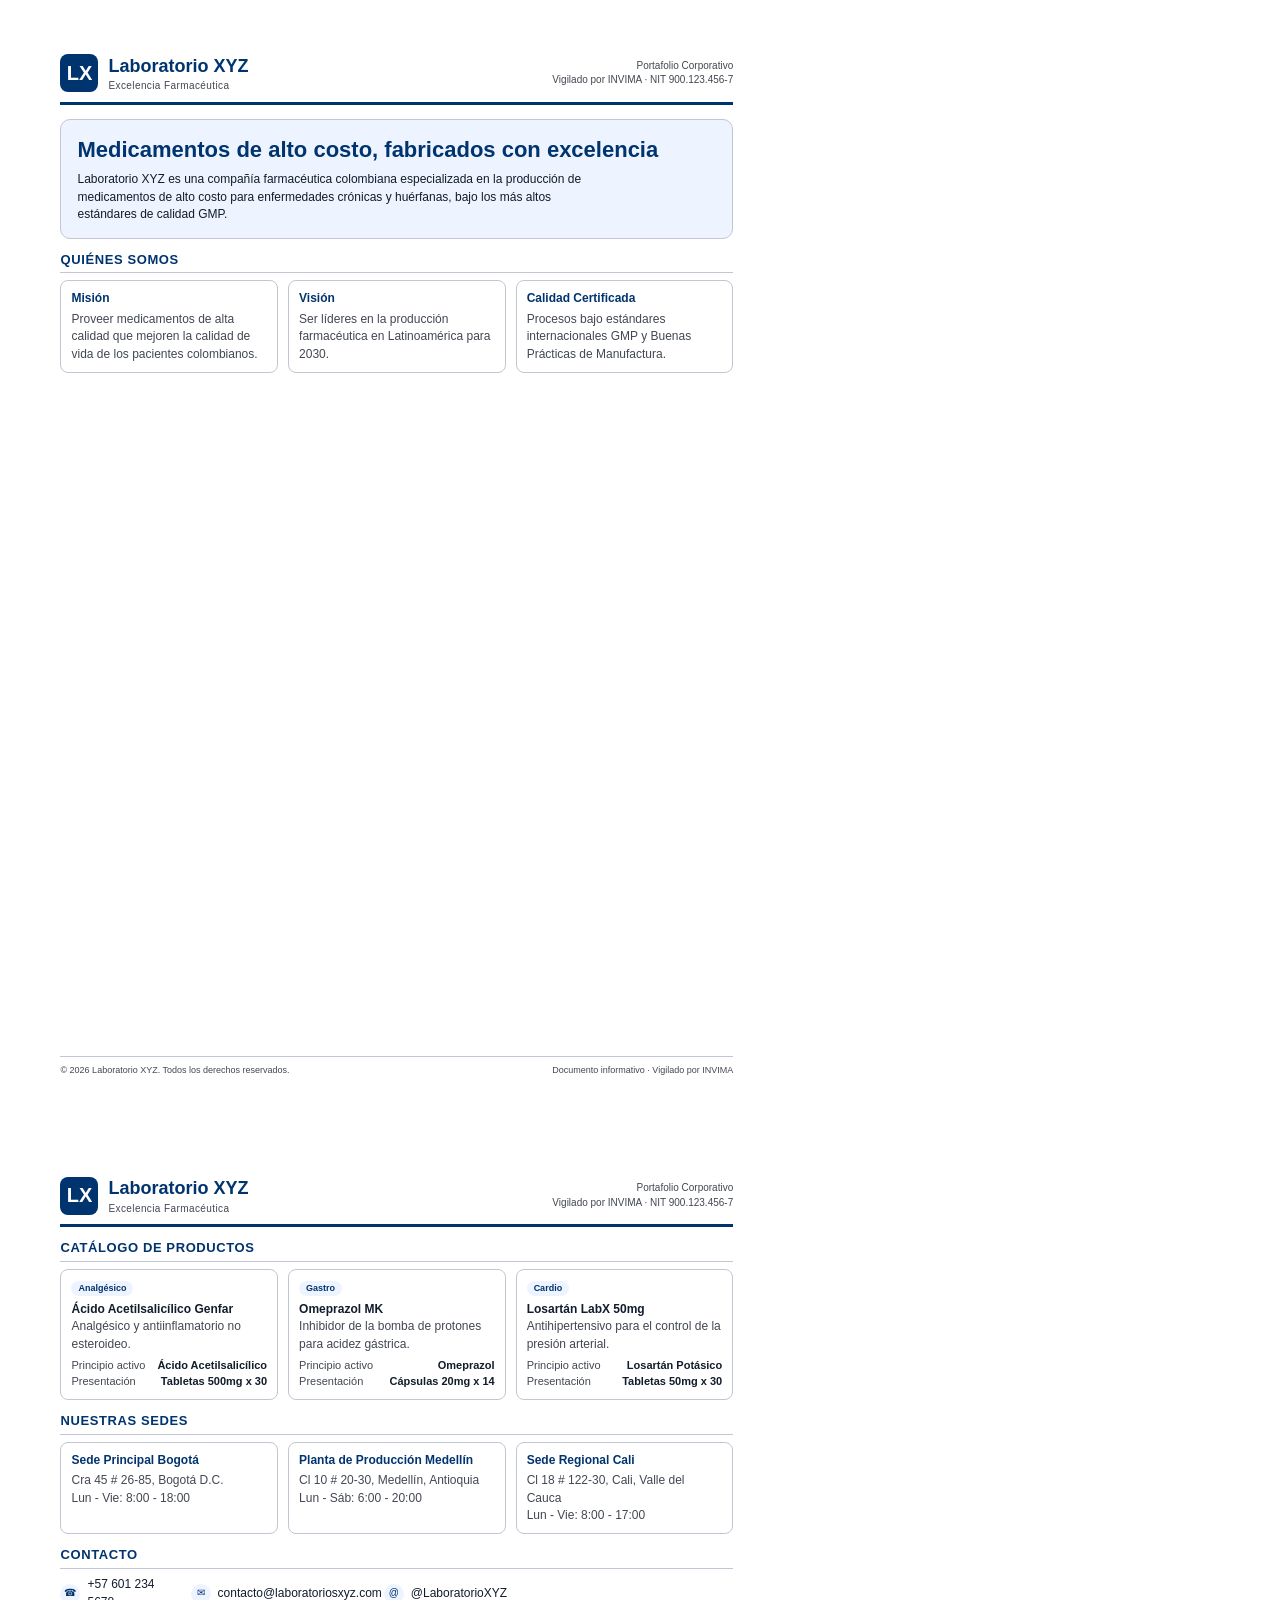
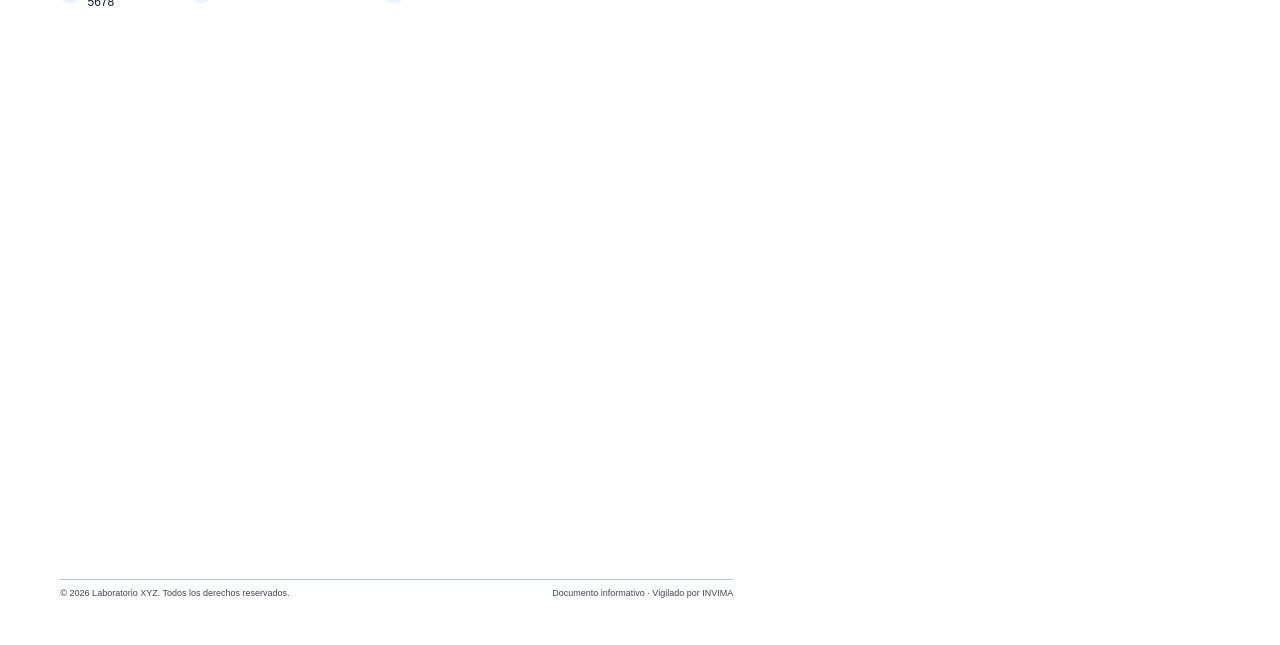
<file: docs/folleto/Folleto_Laboratorio_XYZ.html>
<!DOCTYPE html>
<html lang="es">
<head>
<meta charset="utf-8"/>
<meta name="viewport" content="width=device-width, initial-scale=1.0"/>
<title>Folleto Informativo — Laboratorio XYZ</title>
<style>
  @page { size: A4; margin: 0; }
  :root {
    --primary: #00346f;
    --primary-dark: #00224a;
    --primary-light: #eef4ff;
    --ink: #111c2c;
    --muted: #424751;
    --line: #c2c6d3;
  }
  * { margin: 0; padding: 0; box-sizing: border-box; }
  body {
    font-family: "Segoe UI", "Helvetica Neue", Arial, sans-serif;
    color: var(--ink);
    background: #ffffff;
    font-size: 12px;
    line-height: 1.45;
  }
  .page {
    width: 210mm;
    height: 297mm;
    padding: 14mm 16mm 12mm;
    display: flex;
    flex-direction: column;
    page-break-inside: avoid;
  }

  .header {
    display: flex;
    align-items: center;
    justify-content: space-between;
    padding-bottom: 8px;
    border-bottom: 3px solid var(--primary);
  }
  .brand { display: flex; align-items: center; gap: 10px; }
  .logo {
    width: 38px; height: 38px; border-radius: 8px;
    background: var(--primary); color: #fff;
    display: grid; place-items: center;
    font-size: 20px; font-weight: 700;
  }
  .brand-name { font-size: 18px; font-weight: 800; color: var(--primary); }
  .brand-sub { font-size: 10px; color: var(--muted); letter-spacing: 0.4px; }
  .header-right { text-align: right; font-size: 10px; color: var(--muted); }

  .hero {
    margin-top: 14px;
    background: var(--primary-light);
    border: 1px solid var(--line);
    border-radius: 10px;
    padding: 14px 16px;
  }
  .hero h1 { font-size: 22px; color: var(--primary); margin-bottom: 6px; }
  .hero p { max-width: 80%; }

  h2 {
    font-size: 13px; color: var(--primary);
    margin: 12px 0 7px;
    padding-bottom: 3px;
    border-bottom: 1px solid var(--line);
    text-transform: uppercase;
    letter-spacing: 0.6px;
  }
  h3 { font-size: 12px; color: var(--primary-dark); margin-bottom: 3px; }
  .muted { color: var(--muted); }

  .grid { display: grid; grid-template-columns: repeat(3, 1fr); gap: 10px; }
  .card {
    border: 1px solid var(--line);
    border-radius: 8px;
    padding: 9px 10px;
    background: #fff;
  }
  .card h3 { color: var(--primary); }
  .pill {
    display: inline-block;
    background: var(--primary-light);
    color: var(--primary);
    font-size: 9px;
    font-weight: 700;
    padding: 1px 7px;
    border-radius: 999px;
    margin-bottom: 5px;
  }
  .product-name { font-weight: 700; font-size: 12px; }
  .dl { margin-top: 5px; font-size: 11px; }
  .dl div { display: flex; justify-content: space-between; gap: 8px; }
  .dl dt { color: var(--muted); }
  .dl dd { font-weight: 600; text-align: right; }

  ul.contact { list-style: none; display: flex; gap: 14px; }
  ul.contact li { display: flex; align-items: center; gap: 7px; }
  ul.contact .ico {
    flex: 0 0 20px; height: 20px; border-radius: 50%;
    background: var(--primary-light); color: var(--primary);
    display: grid; place-items: center; font-size: 10px;
  }

  .footer {
    margin-top: auto;
    padding-top: 7px;
    border-top: 1px solid var(--line);
    font-size: 9px;
    color: var(--muted);
    display: flex;
    justify-content: space-between;
  }
  @media print {
    body { -webkit-print-color-adjust: exact; print-color-adjust: exact; }
  }
</style>
</head>
<body>

<div class="page">
  <div class="header">
    <div class="brand">
      <div class="logo">LX</div>
      <div>
        <div class="brand-name">Laboratorio XYZ</div>
        <div class="brand-sub">Excelencia Farmacéutica</div>
      </div>
    </div>
    <div class="header-right">
      Portafolio Corporativo<br/>
      Vigilado por INVIMA · NIT 900.123.456-7
    </div>
  </div>

  <div class="hero">
    <h1>Medicamentos de alto costo, fabricados con excelencia</h1>
    <p>
      Laboratorio XYZ es una compañía farmacéutica colombiana especializada en la
      producción de medicamentos de alto costo para enfermedades crónicas y huérfanas,
      bajo los más altos estándares de calidad GMP.
    </p>
  </div>

  <h2>Quiénes Somos</h2>
  <div class="grid">
    <div class="card">
      <h3>Misión</h3>
      <p class="muted">Proveer medicamentos de alta calidad que mejoren la calidad de vida de los pacientes colombianos.</p>
    </div>
    <div class="card">
      <h3>Visión</h3>
      <p class="muted">Ser líderes en la producción farmacéutica en Latinoamérica para 2030.</p>
    </div>
    <div class="card">
      <h3>Calidad Certificada</h3>
      <p class="muted">Procesos bajo estándares internacionales GMP y Buenas Prácticas de Manufactura.</p>
    </div>
  </div>

  <div class="footer">
    <span>© 2026 Laboratorio XYZ. Todos los derechos reservados.</span>
    <span>Documento informativo · Vigilado por INVIMA</span>
  </div>
</div>

<div class="page">
  <div class="header">
    <div class="brand">
      <div class="logo">LX</div>
      <div>
        <div class="brand-name">Laboratorio XYZ</div>
        <div class="brand-sub">Excelencia Farmacéutica</div>
      </div>
    </div>
    <div class="header-right">
      Portafolio Corporativo<br/>
      Vigilado por INVIMA · NIT 900.123.456-7
    </div>
  </div>

  <h2>Catálogo de Productos</h2>
  <div class="grid">
    <div class="card">
      <span class="pill">Analgésico</span>
      <div class="product-name">Ácido Acetilsalicílico Genfar</div>
      <p class="muted">Analgésico y antiinflamatorio no esteroideo.</p>
      <div class="dl">
        <div><dt>Principio activo</dt><dd>Ácido Acetilsalicílico</dd></div>
        <div><dt>Presentación</dt><dd>Tabletas 500mg x 30</dd></div>
      </div>
    </div>
    <div class="card">
      <span class="pill">Gastro</span>
      <div class="product-name">Omeprazol MK</div>
      <p class="muted">Inhibidor de la bomba de protones para acidez gástrica.</p>
      <div class="dl">
        <div><dt>Principio activo</dt><dd>Omeprazol</dd></div>
        <div><dt>Presentación</dt><dd>Cápsulas 20mg x 14</dd></div>
      </div>
    </div>
    <div class="card">
      <span class="pill">Cardio</span>
      <div class="product-name">Losartán LabX 50mg</div>
      <p class="muted">Antihipertensivo para el control de la presión arterial.</p>
      <div class="dl">
        <div><dt>Principio activo</dt><dd>Losartán Potásico</dd></div>
        <div><dt>Presentación</dt><dd>Tabletas 50mg x 30</dd></div>
      </div>
    </div>
  </div>

  <h2>Nuestras Sedes</h2>
  <div class="grid">
    <div class="card">
      <h3>Sede Principal Bogotá</h3>
      <p class="muted">Cra 45 # 26-85, Bogotá D.C.</p>
      <p class="muted">Lun - Vie: 8:00 - 18:00</p>
    </div>
    <div class="card">
      <h3>Planta de Producción Medellín</h3>
      <p class="muted">Cl 10 # 20-30, Medellín, Antioquia</p>
      <p class="muted">Lun - Sáb: 6:00 - 20:00</p>
    </div>
    <div class="card">
      <h3>Sede Regional Cali</h3>
      <p class="muted">Cl 18 # 122-30, Cali, Valle del Cauca</p>
      <p class="muted">Lun - Vie: 8:00 - 17:00</p>
    </div>
  </div>

  <h2>Contacto</h2>
  <ul class="contact">
    <li><span class="ico">&#9742;</span><span>+57 601 234 5678</span></li>
    <li><span class="ico">&#9993;</span><span>contacto@laboratoriosxyz.com</span></li>
    <li><span class="ico">@</span><span>@LaboratorioXYZ</span></li>
  </ul>

  <div class="footer">
    <span>© 2026 Laboratorio XYZ. Todos los derechos reservados.</span>
    <span>Documento informativo · Vigilado por INVIMA</span>
  </div>
</div>

</body>
</html>
</file>
